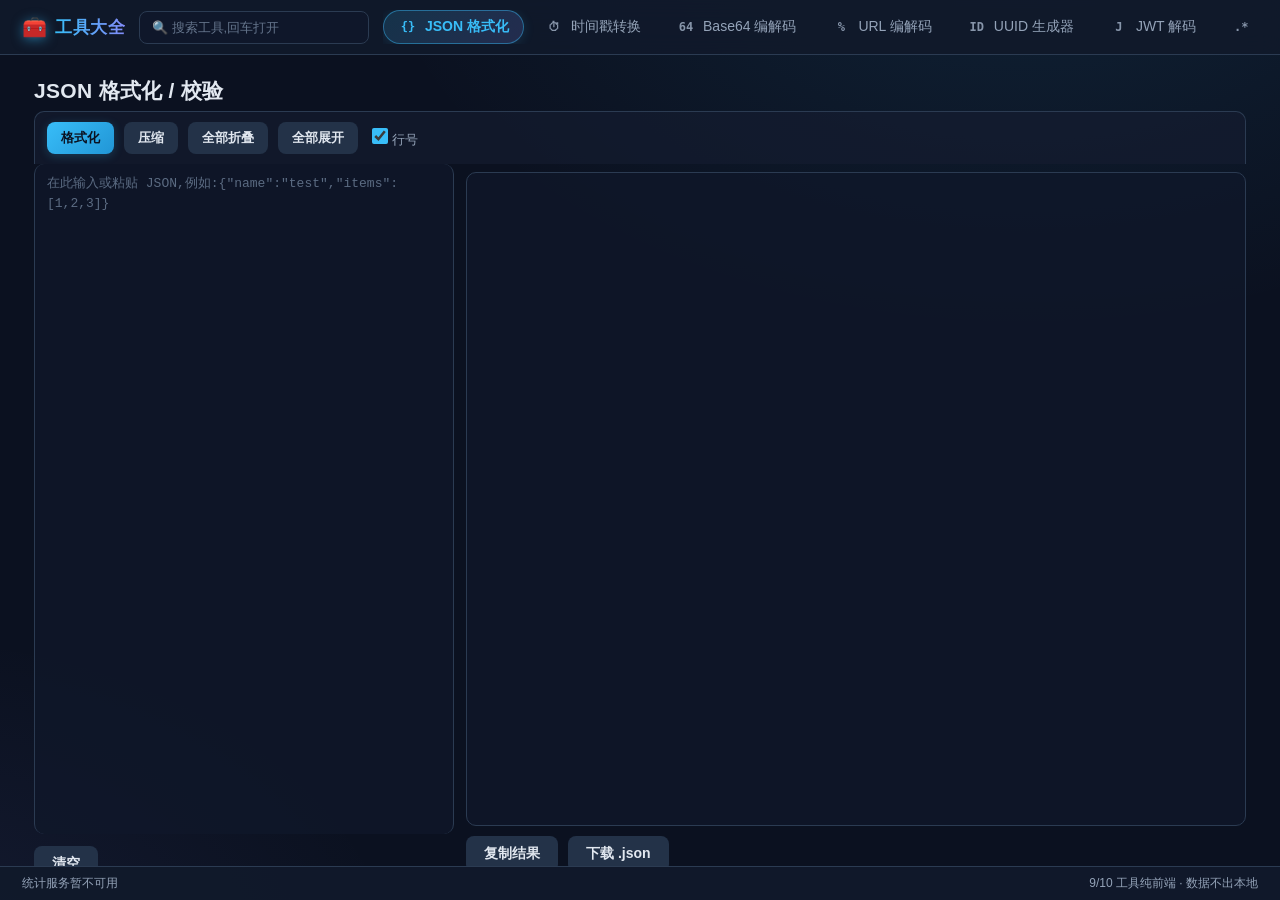
<file: index.html>
<!DOCTYPE html>
<html lang="zh-CN">
<head>
  <meta charset="UTF-8">
  <meta name="viewport" content="width=device-width, initial-scale=1.0">
  <title>工具大全 - 10个免费在线工具(JSON格式化/时间戳/正则/二维码)</title>
  <meta name="description" content="史上最干净的在线工具大全——无广告、免登录,9/10工具纯前端本地运行、数据不上传(仅二维码生成需联网,页面有明示)。10个常用工具:JSON格式化、时间戳转换、Base64、URL编解码、UUID生成、JWT解码、正则测试、文本对比、哈希计算、二维码生成。">
  <meta name="keywords" content="在线工具,JSON格式化,时间戳转换,Base64编码,URL编码,UUID生成,JWT解码,正则表达式,文本对比,MD5,SHA256,二维码生成,开发者工具">
  <link rel="canonical" href="https://owntools.cn/">

  <script type="application/ld+json">
  {
    "@context": "https://schema.org",
    "@type": "WebSite",
    "name": "工具大全",
    "url": "https://owntools.cn/",
    "description": "10个免费在线工具:JSON格式化、时间戳、Base64、正则、二维码等,9个纯前端本地运行,无广告免登录。",
    "inLanguage": "zh-CN"
  }
  </script>
  <script type="application/ld+json">
  {
    "@context": "https://schema.org",
    "@type": "WebApplication",
    "name": "工具大全",
    "url": "https://owntools.cn/",
    "applicationCategory": "DeveloperApplication",
    "operatingSystem": "Any",
    "description": "10个免费在线工具:JSON格式化、时间戳转换、Base64、URL编解码、UUID、JWT解码、正则测试、文本对比、哈希计算、二维码生成。",
    "offers": { "@type": "Offer", "price": "0", "priceCurrency": "CNY" }
  }
  </script>

  <meta property="og:type" content="website">
  <meta property="og:title" content="工具大全 - 史上最干净的工具类网站">
  <meta property="og:description" content="10个免费在线工具:JSON格式化、时间戳、Base64、JWT、正则、哈希、二维码…免登录无广告,9个纯前端本地运行。">
  <meta property="og:url" content="https://owntools.cn/">
  <meta property="og:site_name" content="工具大全">

  <link rel="icon" href="data:image/svg+xml,%3Csvg xmlns='http://www.w3.org/2000/svg' viewBox='0 0 100 100'%3E%3Ctext y='.9em' font-size='90'%3E🧰%3C/text%3E%3C/svg%3E">

  <link rel="stylesheet" href="css/style.css">
</head>
<body>
  <div class="layout">
    <header class="topbar">
      <div class="topbar-in">
        <div class="logo"><span class="logo-icon">🧰</span><b>工具大全</b></div>
        <div class="search-box"><input type="text" id="search" placeholder="🔍 搜索工具,回车打开"></div>
        <div class="topbar-tabs">
          <nav id="nav"></nav>
        </div>
      </div>
    </header>
    <main id="main"></main>
    <footer class="site-foot">
      <span id="stat-today" style="display:none"></span>
      <span class="site-foot-right">9/10 工具纯前端 · 数据不出本地</span>
    </footer>
  </div>
  <div class="toast" id="toast"></div>
  <script src="js/app.js"></script>

  <script>
    (function () {
      var box = document.getElementById("stat-today");
      if (!box) return;
      var d = new Date();
      var day = d.getFullYear()
        + String(d.getMonth() + 1).padStart(2, "0")
        + String(d.getDate()).padStart(2, "0");
      var API = "https://abacus.jasoncameron.dev/hit/halinbx-testgo/";
      function lsGet(k) { try { return localStorage.getItem(k); } catch (e) { return null; } }
      function lsSet(k, v) { try { localStorage.setItem(k, v); } catch (e) {} }
      var BASE_PV = 1314;
      var BASE_UV = 1134;
      function show(pv, uv) {
        box.style.display = "inline";
        var uvNum = parseInt(uv, 10);
        var uvShow = isNaN(uvNum) ? "-" : (BASE_UV + uvNum - 1);
        box.textContent = "今日访问 " + (BASE_PV + pv) + " 人次 · 今日访客 " + uvShow + " 人";
      }

      fetch(API + "pv-" + day)
        .then(function (r) { return r.json(); })
        .then(function (j) {
          var pv = j.value;
          if (lsGet("tg_uv_day") === day) {
            show(pv, lsGet("tg_uv_val") || 1);
          } else {
            fetch(API + "uv-" + day)
              .then(function (r) { return r.json(); })
              .then(function (j2) {
                lsSet("tg_uv_day", day);
                lsSet("tg_uv_val", j2.value);
                show(pv, j2.value);
              })
              .catch(function () { show(pv, "-"); });
          }
        })
        .catch(function () {
          box.style.display = "inline";
          box.textContent = "统计服务暂不可用";
        });
    })();
  </script>
</body>
</html>
</file>
<file: css/style.css>
:root {
  --bg: #0b1120;
  --bg-2: #0f172a;
  --panel: #141d31;
  --panel-2: #233248;
  --border: #2b3b52;
  --text: #e2e8f0;
  --muted: #94a3b8;
  --accent: #38bdf8;
  --accent-2: #818cf8;
  --ok: #4ade80;
  --err: #f87171;
}
* { box-sizing: border-box; margin: 0; padding: 0; }
html, body { height: 100%; }
body {
  font-family: -apple-system, "Segoe UI", "Microsoft YaHei", sans-serif;
  background:
    radial-gradient(1100px 700px at 80% -10%, rgba(56, 189, 248, 0.10), transparent 60%),
    radial-gradient(900px 600px at -10% 110%, rgba(129, 140, 248, 0.09), transparent 60%),
    var(--bg);
  color: var(--text);
  height: 100vh;
  overflow: hidden;
}
::selection { background: rgba(56, 189, 248, 0.35); }
::-webkit-scrollbar { width: 10px; height: 10px; }
::-webkit-scrollbar-track { background: transparent; }
::-webkit-scrollbar-thumb { background: var(--panel-2); border-radius: 8px; border: 2px solid var(--bg); }
::-webkit-scrollbar-thumb:hover { background: #3b4f6e; }

.layout { display: flex; flex-direction: column; height: 100vh; }
.topright-note {
  font-size: 12px;
  color: var(--muted);
  white-space: nowrap;
}
.topbar {
  flex-shrink: 0;
  background: rgba(17, 25, 43, 0.92);
  backdrop-filter: blur(12px);
  border-bottom: 1px solid var(--border);
}
.topbar-in {
  display: flex;
  align-items: center;
  gap: 14px;
  padding: 10px 22px;
  flex-wrap: nowrap;
}
.logo {
  display: flex;
  align-items: center;
  gap: 8px;
  font-size: 17px;
  font-weight: 800;
  padding: 4px 0;
  flex-shrink: 0;
}
.logo .logo-icon { font-size: 20px; filter: drop-shadow(0 2px 6px rgba(56, 189, 248, 0.5)); }
.logo b {
  background: linear-gradient(90deg, var(--accent), var(--accent-2));
  -webkit-background-clip: text;
  background-clip: text;
  color: transparent;
  letter-spacing: 0.5px;
}
.topbar-tabs {
  display: flex;
  align-items: center;
  gap: 4px;
  flex: 1;
  min-width: 0;
  overflow-x: auto;
  overflow-y: visible;
  padding-bottom: 0;
}
#nav { display: flex; align-items: center; gap: 2px; }
#nav button {
  display: inline-flex;
  align-items: center;
  gap: 7px;
  text-align: left;
  padding: 7px 14px;
  margin: 0 3px 0 0;
  background: none;
  border: 1px solid transparent;
  border-radius: 999px;
  color: var(--muted);
  font-size: 14px;
  white-space: nowrap;
  cursor: pointer;
  transition: background 0.15s, color 0.15s, border-color 0.15s, box-shadow 0.15s;
}
#nav button .ico {
  width: 20px;
  flex-shrink: 0;
  text-align: center;
  font-family: Consolas, monospace;
  font-size: 12px;
  font-weight: 700;
  opacity: 0.9;
}
#nav button:hover { background: rgba(35, 50, 72, 0.6); color: var(--text); }
#nav button.active {
  background: linear-gradient(135deg, rgba(56, 189, 248, 0.16), rgba(129, 140, 248, 0.18));
  border-color: rgba(56, 189, 248, 0.45);
  color: var(--accent);
  font-weight: 600;
  box-shadow: 0 2px 12px rgba(56, 189, 248, 0.14);
}
#nav button.active .ico { opacity: 1; }

/* 「更多」下拉菜单 */
.more-wrap { position: relative; flex-shrink: 0; }
.more-btn {
  display: inline-flex;
  align-items: center;
  gap: 6px;
  padding: 7px 14px;
  background: none;
  border: 1px solid transparent;
  border-radius: 999px;
  color: var(--muted);
  font-size: 14px;
  white-space: nowrap;
  cursor: pointer;
  transition: color 0.15s, border-color 0.15s, background 0.15s;
}
.more-btn:hover { color: var(--text); background: rgba(35, 50, 72, 0.6); }
.more-wrap.open .more-btn {
  border-color: rgba(56, 189, 248, 0.45);
  color: var(--accent);
  background: linear-gradient(135deg, rgba(56, 189, 248, 0.16), rgba(129, 140, 248, 0.18));
}
.more-menu {
  display: none;
  position: absolute;
  top: calc(100% - 1px);
  right: 0;
  min-width: 200px;
  background: var(--panel);
  border: 1px solid var(--border);
  border-radius: 10px;
  box-shadow: 0 16px 44px rgba(0, 0, 0, 0.55), 0 0 0 1px rgba(56, 189, 248, 0.07);
  padding: 8px;
  z-index: 60;
  max-height: 70vh;
  overflow-y: auto;
}
.more-wrap.open .more-menu { display: block; }
.more-title {
  font-size: 11px;
  color: var(--muted);
  letter-spacing: 2px;
  padding: 6px 10px 4px;
  font-weight: 700;
}
.more-menu button {
  display: flex;
  align-items: center;
  gap: 9px;
  width: 100%;
  text-align: left;
  padding: 8px 10px;
  margin: 1px 0;
  background: none;
  border: none;
  border-radius: 7px;
  color: var(--muted);
  font-size: 13.5px;
  cursor: pointer;
  transition: background 0.12s, color 0.12s;
}
.more-menu button:hover { background: var(--panel-2); color: var(--text); }
.more-menu button.active { color: var(--accent); font-weight: 600; background: rgba(56, 189, 248, 0.1); }
.more-menu button .ico {
  width: 20px;
  flex-shrink: 0;
  text-align: center;
  font-family: Consolas, monospace;
  font-size: 12px;
  font-weight: 700;
}
.site-foot {
  display: flex;
  align-items: center;
  justify-content: space-between;
  gap: 10px;
  flex-shrink: 0;
  padding: 8px 22px;
  border-top: 1px solid var(--border);
  background: rgba(17, 25, 43, 0.92);
  font-size: 12px;
  color: var(--muted);
}
.site-foot #stat-today { white-space: nowrap; }
.site-foot-right { white-space: nowrap; }

main { flex: 1; overflow-y: auto; padding: 22px 34px 48px; }
main.fadein { animation: fadeUp 0.22s ease; }
@keyframes fadeUp {
  from { opacity: 0; transform: translateY(8px); }
  to { opacity: 1; transform: none; }
}

h1 { font-size: 21px; margin-bottom: 6px; letter-spacing: 0.3px; }
.desc { color: var(--muted); font-size: 13px; margin-bottom: 16px; }

textarea, input[type=text], select {
  width: 100%;
  padding: 10px 12px;
  background: rgba(15, 23, 42, 0.75);
  color: var(--text);
  border: 1px solid var(--border);
  border-radius: 8px;
  font-family: Consolas, "Courier New", monospace;
  font-size: 13px;
  transition: border-color 0.15s, box-shadow 0.15s;
}
textarea { min-height: 140px; resize: vertical; line-height: 1.55; }
textarea:focus, input:focus, select:focus {
  outline: none;
  border-color: var(--accent);
  box-shadow: 0 0 0 3px rgba(56, 189, 248, 0.15);
}
textarea::placeholder, input::placeholder { color: #5b6b82; }

.search-box { flex-shrink: 0; width: 230px; padding: 0; }
.search-box input[type="text"] {
  width: 100%;
  padding: 8px 12px;
  background: var(--bg-2);
  border: 1px solid var(--border);
  border-radius: 8px;
  font-family: inherit;
  font-size: 13px;
  transition: border-color 0.15s, box-shadow 0.15s;
}
.search-box input[type="text"]::placeholder { color: #64748b; }
.search-box input[type="text"]:focus {
  outline: none;
  border-color: var(--accent);
  box-shadow: 0 0 0 3px rgba(56, 189, 248, 0.15);
}

.row { display: flex; gap: 10px; margin: 10px 0; flex-wrap: wrap; align-items: center; }
.btn {
  padding: 9px 18px;
  border: none;
  border-radius: 8px;
  background: linear-gradient(135deg, var(--accent), #2196d6);
  color: #0b1120;
  font-size: 14px;
  font-weight: 600;
  cursor: pointer;
  box-shadow: 0 2px 10px rgba(56, 189, 248, 0.22);
  transition: filter 0.15s, transform 0.15s, box-shadow 0.15s;
}
.btn:hover { filter: brightness(1.12); transform: translateY(-1px); box-shadow: 0 4px 16px rgba(56, 189, 248, 0.32); }
.btn:active { transform: translateY(0); }
.btn.ghost { background: var(--panel-2); color: var(--text); box-shadow: none; }
.btn.ghost:hover { filter: brightness(1.2); box-shadow: 0 4px 12px rgba(0, 0, 0, 0.25); }

.output {
  background: rgba(15, 23, 42, 0.75);
  border: 1px solid var(--border);
  border-radius: 8px;
  padding: 12px 14px;
  font-family: Consolas, "Courier New", monospace;
  font-size: 13px;
  line-height: 1.6;
  white-space: pre-wrap;
  word-break: break-all;
  min-height: 40px;
  margin-top: 10px;
}
.output.ok { color: var(--ok); }
.output.err { color: var(--err); }

label { font-size: 13px; color: var(--muted); display: block; margin: 10px 0 4px; }
.row label { display: inline-flex; align-items: center; gap: 5px; margin: 0; cursor: pointer; user-select: none; }
input[type="checkbox"] { width: 16px; height: 16px; accent-color: var(--accent); cursor: pointer; }
.row label:has(input[type="checkbox"]:checked) { color: var(--accent); font-weight: 600; }

.swatch {
  width: 100%;
  height: 44px;
  border-radius: 8px;
  border: 1px solid var(--border);
  box-shadow: inset 0 0 0 1px rgba(255, 255, 255, 0.04);
}
.copyline { cursor: pointer; padding: 3px 6px; border-radius: 6px; transition: background 0.12s; }
.copyline:hover { background: var(--panel-2); }
.copyline:active { background: var(--accent); color: #0b1120; }
.shades { display: flex; gap: 4px; margin-top: 10px; }
.shade {
  flex: 1;
  height: 36px;
  border-radius: 6px;
  cursor: pointer;
  border: 1px solid rgba(255, 255, 255, 0.12);
  transition: transform 0.12s, border-color 0.12s;
}
.shade:hover { transform: scale(1.1); border-color: var(--accent); }

/* ===== 时间戳工具(参考 1.png 布局:窄卡片 + 结果行) ===== */
.ts-col { max-width: 480px; }
.ts-btn {
  width: 100%;
  margin-top: 10px;
  padding: 11px 0;
  font-size: 15px;
  letter-spacing: 4px;
}
.ts-res { margin-top: 14px; min-height: 8px; }
.ts-line {
  display: flex;
  align-items: center;
  gap: 8px;
  padding: 7px 0;
  font-size: 13.5px;
}
.ts-k {
  color: var(--muted);
  flex-shrink: 0;
  min-width: 96px;
  font-family: inherit;
}
.ts-v {
  color: var(--accent);
  font-family: Consolas, "Courier New", monospace;
  word-break: break-all;
  cursor: pointer;
  transition: color 0.12s;
}
.ts-v:hover { color: #7dd3fc; text-decoration: underline; }
.ts-copy {
  margin-left: auto;
  flex-shrink: 0;
  font-size: 12px;
  color: var(--accent);
  cursor: pointer;
  user-select: none;
  opacity: 0.85;
}
.ts-copy:hover { opacity: 1; text-decoration: underline; }
.ts-err { color: var(--err); font-size: 13px; padding: 6px 0; }
.ts-divider {
  max-width: 480px;
  height: 1px;
  background: var(--border);
  margin: 26px 0 14px;
}
.ts-now-title {
  max-width: 480px;
  text-align: center;
  font-size: 12px;
  letter-spacing: 3px;
  color: var(--muted);
  font-weight: 700;
  margin-bottom: 10px;
}
.ts-rows { max-width: 480px; }
.ts-row {
  display: flex;
  align-items: center;
  gap: 8px;
  padding: 7px 0;
  font-size: 13.5px;
  border-bottom: 1px dashed rgba(43, 59, 82, 0.5);
}
.ts-row:last-child { border-bottom: none; }
.ts-row .ts-k { min-width: 96px; }
.ts-row .ts-v { cursor: pointer; }

.seo-links { padding: 10px 14px 6px; border-top: 1px solid var(--border); }
.seo-links a { display: block; color: var(--muted); text-decoration: none; font-size: 12px; padding: 3px 0; }
.seo-links a:hover { color: var(--accent); }

.color-preview {
  height: 86px;
  border-radius: 10px;
  display: flex;
  flex-direction: column;
  align-items: center;
  justify-content: center;
  gap: 2px;
  border: 1px solid var(--border);
  transition: background 0.15s;
}
.color-preview b { font-size: 20px; font-family: Consolas, monospace; letter-spacing: 1px; }
.color-preview span { font-size: 12px; opacity: 0.75; font-family: Consolas, monospace; }

.cvcards { display: flex; gap: 10px; margin-top: 12px; flex-wrap: wrap; }
.cvcard {
  flex: 1;
  min-width: 150px;
  background: rgba(15, 23, 42, 0.75);
  border: 1px solid var(--border);
  border-radius: 10px;
  padding: 12px 14px;
  cursor: pointer;
  display: flex;
  flex-direction: column;
  gap: 4px;
  transition: border-color 0.15s, transform 0.15s;
}
.cvcard:hover { border-color: var(--accent); transform: translateY(-2px); }
.cvcard .cvtag { font-size: 11px; color: var(--muted); font-weight: 700; letter-spacing: 1px; }
.cvcard code { font-size: 14px; color: var(--accent); font-family: Consolas, monospace; word-break: break-all; }
.cvcard .cvcopy { font-size: 11px; color: #5b6b82; }
.cvcard:hover .cvcopy { color: var(--muted); }

.rgbrow { display: flex; align-items: center; gap: 10px; margin: 6px 0; }
.rgblab { width: 18px; font-size: 13px; font-weight: 700; color: var(--muted); font-family: Consolas, monospace; }
.rgbval { width: 34px; text-align: right; font-size: 13px; font-family: Consolas, monospace; color: var(--accent); }
.rgbrow input[type="range"] { flex: 1; accent-color: var(--accent); cursor: pointer; height: 4px; }

.toast {
  position: fixed;
  left: 50%;
  bottom: 34px;
  transform: translateX(-50%) translateY(16px);
  background: var(--panel-2);
  color: var(--text);
  border: 1px solid var(--border);
  border-radius: 999px;
  padding: 9px 20px;
  font-size: 13px;
  opacity: 0;
  pointer-events: none;
  transition: opacity 0.25s, transform 0.25s;
  box-shadow: 0 10px 30px rgba(0, 0, 0, 0.45);
  z-index: 99;
}
.toast.show { opacity: 1; transform: translateX(-50%) translateY(0); }

@media (max-width: 720px) {
  body { overflow: auto; }
  .layout { flex-direction: column; height: auto; min-height: 100vh; }
  .topbar-in { flex-wrap: wrap; padding: 8px 14px 0; gap: 8px; }
  .logo { padding: 4px 0 6px; }
  .search-box { width: 100%; order: 3; }
  .topbar-tabs { order: 4; overflow-x: auto; }
  .site-foot { display: none; }
  .topright-note { display: none; }
  main { padding: 16px 16px 40px; overflow: visible; }
}

/* ===== 新增工具样式 ===== */
.side-label {
  font-size: 11px;
  letter-spacing: 2px;
  color: #64748b;
  padding: 14px 16px 6px;
  font-weight: 700;
}
.qr-box {
  background: #fff;
  padding: 12px;
  border-radius: 10px;
  display: inline-block;
  margin-top: 8px;
}
.qr-box canvas { display: block; }
.net-tip {
  font-size: 12px;
  color: #94a3b8;
  margin-top: 8px;
  line-height: 1.6;
}

/* ===== JSON 树视图(行号 / 折叠 / 高亮) ===== */
.json-out { padding: 0; overflow: auto; max-height: 620px; color: var(--text); }
.jview { font-family: Consolas, "Courier New", monospace; font-size: 13px; line-height: 1.6; }
.jl {
  counter-increment: jline;
  padding: 0 12px 0 0;
  white-space: pre;
  min-height: 1.6em;
  position: relative;
}
.jl::before {
  content: counter(jline);
  display: inline-block;
  width: 44px;
  text-align: right;
  padding-right: 12px;
  color: #5b6b82;
  user-select: none;
  border-right: 1px solid var(--border);
  margin-right: 12px;
}
.jview { counter-reset: jline; }
.json-out.hide-ln .jl::before { display: none; }
.j-key { color: #7dd3fc; }
.j-str { color: #a5f3a0; }
.j-num { color: #fbbf24; }
.j-kw { color: #c4b5fd; font-style: italic; }
.jfold > .jbody { padding-left: 18px; border-left: 1px dashed var(--border); margin-left: 22px; }
.jhead { cursor: pointer; border-radius: 4px; }
.jhead:hover { background: rgba(35, 50, 72, 0.55); }
.jtog {
  display: inline-block;
  width: 14px;
  color: var(--accent);
  user-select: none;
  font-weight: 700;
}
.jfold > .jhead .jtog::before { content: "▾"; }
.jfold.closed > .jhead .jtog::before { content: "▸"; }
.jfold.closed > .jbody { display: none; }
.jfold.closed > .jtail { display: none; }
.jhead:hover .jell { color: var(--accent); }
.jfold:not(.closed) > .jhead .jell { display: none; }
.jell { color: #5b6b82; }

/* ===== JSON 工具新布局(参考 json.cn:工具栏 + 输入区 + 实时输出) ===== */
.jtoolbar {
  display: flex;
  align-items: center;
  gap: 10px;
  flex-wrap: wrap;
  padding: 10px 12px;
  background: rgba(20, 29, 49, 0.65);
  border: 1px solid var(--border);
  border-bottom: none;
  border-radius: 10px 10px 0 0;
  margin-bottom: 0;
}
.jtoolbar .btn { padding: 7px 14px; font-size: 13px; }
.jtoolbar label { margin: 0 0 0 4px; }
.jstatus { margin-left: auto; font-size: 12px; color: var(--ok); white-space: nowrap; }
.jstatus.err { color: var(--err); }
.jinput {
  border-radius: 0;
  border-top: none;
  border-bottom: none;
  min-height: 200px;
  resize: vertical;
  font-size: 13px;
}
.json-out { border-radius: 0 0 10px 10px; max-height: 560px; }

/* 左右分栏:左窄(输入)右宽(输出),尽量占满屏幕高度 */
.j-split {
  display: grid;
  grid-template-columns: 35fr 65fr;
  gap: 0 12px;
  align-items: stretch;
}
.j-left textarea.jinput {
  min-height: 320px;
  height: calc(100vh - 230px);
  border-radius: 10px;
  resize: none;
}
.j-left .row { margin: 8px 0 0; }
.j-right { min-width: 0; display: flex; flex-direction: column; }
.j-right .json-out { max-height: calc(100vh - 230px); min-height: 320px; border-radius: 10px; flex: 1; }
.j-right .output { margin-top: 8px; }
@media (max-width: 900px) {
  .j-split { grid-template-columns: 1fr; }
  .j-left textarea.jinput { height: auto; min-height: 220px; }
  .j-right .json-out { max-height: 70vh; min-height: 220px; }
}

/* ===== 9月3日 UI 调整新增样式 ===== */
/* 整页居中容器(时间戳等) */
.page-center {
  min-height: 100%;
  display: flex;
  flex-direction: column;
  justify-content: center;
  align-items: center;
}
/* 居中窄容器(base64 / url / uuid / jwt / hash / 正则) */
.tool-wrap { max-width: 760px; width: 100%; margin: 0 auto; }
.tcard {
  background: rgba(20, 29, 49, 0.65);
  border: 1px solid var(--border);
  border-radius: 12px;
  padding: 16px 18px;
  margin-top: 12px;
}
/* 哈希等逐行结果 */
.hlist .hrow {
  display: flex;
  align-items: center;
  gap: 10px;
  padding: 9px 0;
  border-bottom: 1px dashed rgba(43, 59, 82, 0.5);
  font-size: 13px;
}
.hlist .hrow:last-child { border-bottom: none; }
.hname { width: 88px; color: var(--muted); flex-shrink: 0; font-weight: 600; }
.hval {
  font-family: Consolas, monospace;
  color: var(--accent);
  word-break: break-all;
  cursor: pointer;
  flex: 1;
}
.hval:hover { color: #7dd3fc; text-decoration: underline; }
/* UUID 批量列表 */
.uuid-list .urow {
  display: flex;
  gap: 10px;
  align-items: center;
  padding: 7px 0;
  font-family: Consolas, monospace;
  font-size: 13.5px;
}
.uuid-list .urow span { color: var(--accent); word-break: break-all; cursor: pointer; flex: 1; }
.uuid-list .urow span:hover { color: #7dd3fc; text-decoration: underline; }
.uuid-list .urow i { font-style: normal; font-size: 12px; color: var(--muted); cursor: pointer; flex-shrink: 0; }
.uuid-list .urow i:hover { color: var(--accent); }
/* JWT 三卡片 */
.jwt-grid { display: grid; grid-template-columns: 1fr 1fr; gap: 12px; }
@media (max-width: 860px) { .jwt-grid { grid-template-columns: 1fr; } }
.jwt-card pre {
  font-family: Consolas, monospace;
  font-size: 12.5px;
  line-height: 1.55;
  white-space: pre-wrap;
  word-break: break-all;
  max-height: 260px;
  overflow: auto;
  margin-top: 8px;
  color: var(--text);
}
.jwt-card .jt { font-size: 12px; font-weight: 700; letter-spacing: 1px; color: var(--muted); }
.badge {
  display: inline-block;
  padding: 2px 10px;
  border-radius: 999px;
  font-size: 12px;
  font-weight: 600;
}
.badge.ok { background: rgba(74, 222, 128, 0.15); color: var(--ok); border: 1px solid rgba(74, 222, 128, 0.4); }
.badge.err { background: rgba(248, 113, 113, 0.15); color: var(--err); border: 1px solid rgba(248, 113, 113, 0.4); }
/* 正则高亮 */
.re-hl { background: rgba(74, 222, 128, 0.25); border-radius: 3px; padding: 0 1px; color: #a5f3a0; }
/* 双栏(url 等) */
.duo { display: grid; grid-template-columns: 1fr 1fr; gap: 12px; }
@media (max-width: 860px) { .duo { grid-template-columns: 1fr; } }
.duo-label { font-size: 12px; letter-spacing: 2px; color: #64748b; font-weight: 700; margin-bottom: 6px; }
/* 大按钮(uuid 生成等) */
.btn.big { width: 100%; padding: 12px 0; font-size: 15px; letter-spacing: 4px; }
</file>
